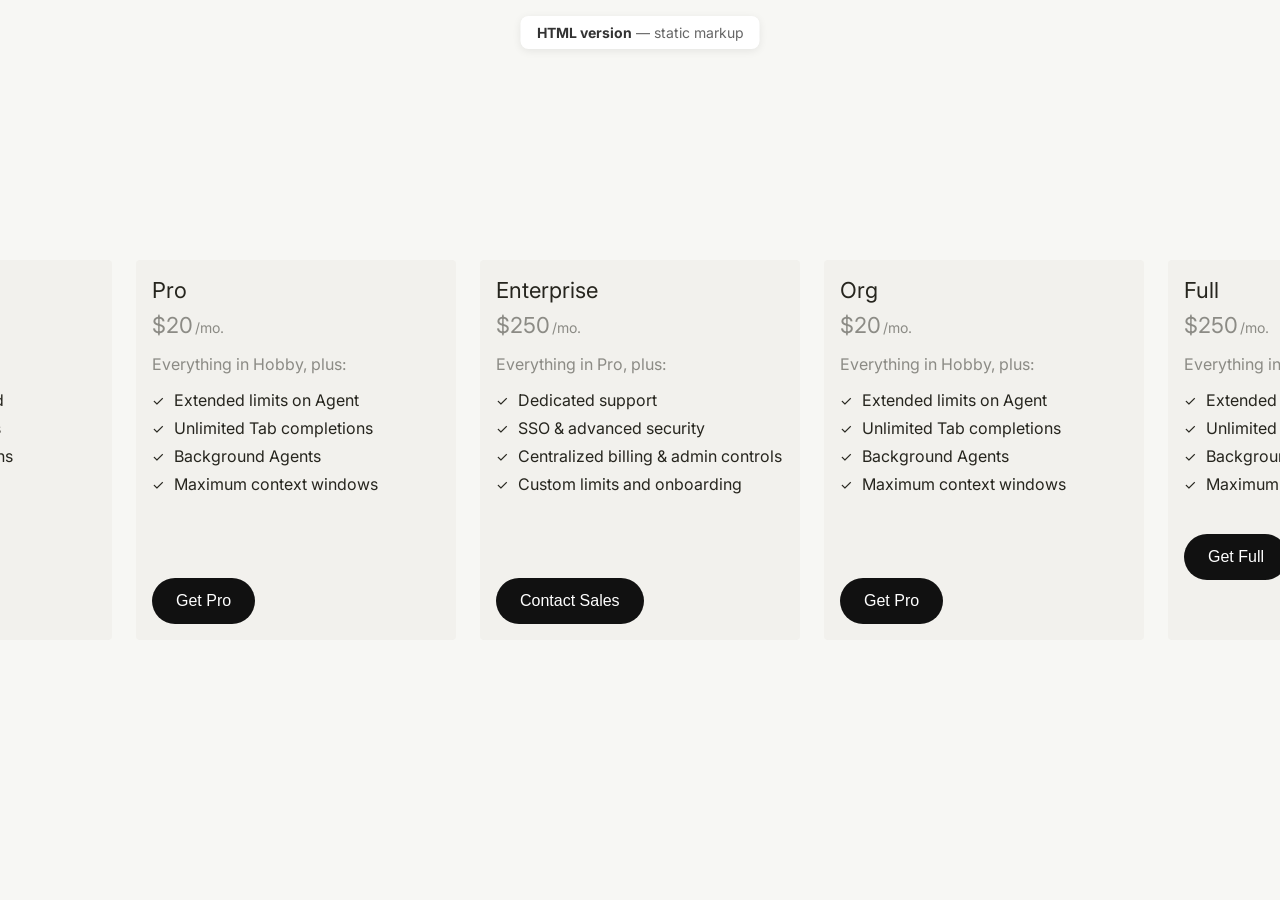
<file: index.html>
<!DOCTYPE html>
<html lang="en">
<head>
    <meta charset="UTF-8">
    <meta name="viewport" content="width=device-width, initial-scale=1.0">
    <title>Pricing Plans — HTML version</title>
    <!-- Fonts: Inter is the primary typeface used in the UI -->
    <link rel="preconnect" href="https://fonts.googleapis.com">
    <link rel="preconnect" href="https://fonts.gstatic.com" crossorigin>
    <link href="https://fonts.googleapis.com/css2?family=Inter:wght@400;500;600;700&display=swap" rel="stylesheet">
    <!-- Styles: all layout + component styling lives in styles.css -->
    <link rel="stylesheet" href="styles.css">
</head>
<body>
    <!-- Page label: quick indicator of which implementation this is -->
    <p class="page-label"><strong>HTML version</strong> — static markup</p>

    <!-- Pricing grid: contains all plan cards -->
    <div class="cards-container">
        <!-- Plan card: Hobby (free tier) -->
        <div class="card">
            <!-- Card header area: title + price + feature list -->
            <div class="card-top">
                <h3 class="card-title">Hobby</h3>
                <p class="card-price">
                    <!-- Price emphasis: amount uses larger type -->
                    <span class="card-price-amount">Free</span>
                </p>
                <div class="card-content">
                    <p class="includes-text">Includes:</p>
                    <!-- Feature list: checkmark + short benefit copy -->
                    <ul class="features-list">
                        <li>
                            <span class="checkmark">✓</span>
                            No credit card required
                        </li>
                        <li>
                            <span class="checkmark">✓</span>
                            Limited Agent requests
                        </li>
                        <li>
                            <span class="checkmark">✓</span>
                            Limited Tab completions
                        </li>
                    </ul>
                </div>
            </div>
            <!-- CTA button: uses the "secondary" visual style -->
            <button class="download-button secondary">Download</button>
        </div>

        <!-- Plan card: Pro (mid tier) -->
        <div class="card">
            <div class="card-top">
                <h3 class="card-title">Pro</h3>
                <p class="card-price">
                    <span class="card-price-amount">$20</span>
                    <!-- Billing cadence: smaller, lighter companion text -->
                    <span class="card-price-period">/mo.</span>
                </p>
                <div class="card-content">
                    <p class="includes-text">Everything in Hobby, plus:</p>
                    <ul class="features-list">
                        <li>
                            <span class="checkmark">✓</span>
                            Extended limits on Agent
                        </li>
                        <li>
                            <span class="checkmark">✓</span>
                            Unlimited Tab completions
                        </li>
                        <li>
                            <span class="checkmark">✓</span>
                            Background Agents
                        </li>
                        <li>
                            <span class="checkmark">✓</span>
                            Maximum context windows
                        </li>
                    </ul>
                </div>
            </div>
            <!-- CTA button: uses the "primary" visual style -->
            <button class="download-button primary">Get Pro</button>
        </div>

        <!-- Plan card: Enterprise (largest tier) -->
        <div class="card">
            <div class="card-top">
                <h3 class="card-title">Enterprise</h3>
                <p class="card-price">
                    <span class="card-price-amount">$250</span>
                    <span class="card-price-period">/mo.</span>
                </p>
                <div class="card-content">
                    <p class="includes-text">Everything in Pro, plus:</p>
                    <ul class="features-list">
                        <li>
                            <span class="checkmark">✓</span>
                            Dedicated support
                        </li>
                        <li>
                            <span class="checkmark">✓</span>
                            SSO & advanced security
                        </li>
                        <li>
                            <span class="checkmark">✓</span>
                            Centralized billing & admin controls
                        </li>
                        <li>
                            <span class="checkmark">✓</span>
                            Custom limits and onboarding
                        </li>
                    </ul>
                </div>
            </div>
            <button class="download-button primary">Contact Sales</button>
        </div>

        <!-- Plan card: Organization (team tier) -->
        <div class="card">
            <div class="card-top">
                <h3 class="card-title">Org</h3>
                <p class="card-price">
                    <span class="card-price-amount">$20</span>
                    <span class="card-price-period">/mo.</span>
                </p>
                <div class="card-content">
                    <p class="includes-text">Everything in Hobby, plus:</p>
                    <ul class="features-list">
                        <li>
                            <span class="checkmark">✓</span>
                            Extended limits on Agent
                        </li>
                        <li>
                            <span class="checkmark">✓</span>
                            Unlimited Tab completions
                        </li>
                        <li>
                            <span class="checkmark">✓</span>
                            Background Agents
                        </li>
                        <li>
                            <span class="checkmark">✓</span>
                            Maximum context windows
                        </li>
                    </ul>
                </div>
            </div>
            <!-- CTA button: uses the "primary" visual style -->
            <button class="download-button primary">Get Pro</button>
        </div>
        <div class="card">
            <div class="card-top">
                <h3 class="card-title">Full</h3>
                <p class="card-price">
                    <span class="card-price-amount">$250</span>
                    <span class="card-price-period">/mo.</span>
                </p>
                <div class="card-content">
                    <p class="includes-text">Everything in Hobby, plus:</p>
                    <ul class="features-list">
                        <li>
                            <span class="checkmark">✓</span>
                            Extended limits on Agent
                        </li>
                        <li>
                            <span class="checkmark">✓</span>
                            Unlimited Tab completions
                        </li>
                        <li>
                            <span class="checkmark">✓</span>
                            Background Agents
                        </li>
                        <li>
                            <span class="checkmark">✓</span>
                            Maximum context windows
                        </li>
                    </ul>
                </div>
                <button class="download-button primary">Get Full</button>
            </div>
        </div>
    </div>
</body>
</html>
</file>
<file: styles.css>
/* ==========================================================================
   BASE / RESET
   Purpose: predictable spacing + sizing across the page
   ========================================================================== */
* {
    margin: 0;
    padding: 0;
    box-sizing: border-box;
}

/* ==========================================================================
   PAGE LAYOUT
   Purpose: center the pricing grid on a warm neutral background
   ========================================================================== */
body {
    font-family: 'Inter', -apple-system, BlinkMacSystemFont, 'Segoe UI', Roboto, sans-serif;
    background-color: #f7f7f4;
    display: flex;
    justify-content: center;
    align-items: center;
    min-height: 100vh;
    padding: 20px;
}

/* ==========================================================================
   GRID
   Purpose: horizontal row of cards with consistent gaps
   ========================================================================== */
.cards-container {
    display: flex;
    flex-direction: row;
    gap: 24px;
    flex-wrap: nowrap;
    justify-content: center;
    align-items: flex-start;
}

/* ==========================================================================
   CARD SHELL
   Purpose: the overall plan container (background, radius, spacing)
   ========================================================================== */
.card {
    display: flex;
    flex-direction: column;
    min-height: 380px;
    background-color: #f2f1ed;
    border-radius: 4px;
    padding: 16px;
    width: 320px;
    flex-shrink: 0;
}

/* Card internal layout: keep header/content stacked */
.card-top {
    display: flex;
    flex-direction: column;
}

/* ==========================================================================
   TYPOGRAPHY
   Purpose: title + price hierarchy inside each card
   ========================================================================== */
.card-title {
    font-size: 22px;
    line-height: 28px;
    font-weight: 400;
    color: #26251e;
    margin-bottom: 8px;
}

.card-price {
    font-size: 20px;
    color: rgba(38, 37, 30, 0.5);
    display: inline-flex;
    align-items: baseline;
}

/* Price amount: slightly larger, same muted tone */
.card-price-amount {
    font-size: 22px;
    font-weight: 400;
    color: rgba(38, 37, 30, 0.5);
}

/* Price period: helper text (e.g., /mo.) */
.card-price-period {
    font-size: 14px;
    color: rgba(38, 37, 30, 0.5);
    margin-left: 2px;
}

/* ==========================================================================
   CONTENT / LISTS
   Purpose: spacing and styling for "Includes" + feature bullets
   ========================================================================== */
.card-content {
    margin-bottom: 32px;
}

.includes-text {
    font-size: 16px;
    color: rgba(38, 37, 30, 0.5);
    margin: 16px 0px;
}

/* Feature list: custom list (no default bullets) */
.features-list {
    list-style: none;
    padding: 0;
}

.features-list li {
    display: flex;
    align-items: center;
    margin-bottom: 8px;
    font-size: 16px;
    color: #26251e;
}

/* Icon glyph: aligns checkmarks with text */
.checkmark {
    color: #26251e;
    font-size: 14px;
    margin-right: 10px;
    font-weight: 400;
}

/* ==========================================================================
   BUTTONS (CTA)
   Purpose: shared button base + visual variants (primary / outline)
   ========================================================================== */
.download-button {
    margin-top: auto;
    width: fit-content;
    background-color: #e6e5e0;
    border: none;
    border-radius: 999px;
    padding: 14px 24px;
    font-size: 16px;
    font-weight: 500;
    color: #333;
    cursor: pointer;
    transition: background-color 0.2s ease;
}

/* Interaction: hover/active share the same subtle darkening */
.download-button:hover {
    background-color: #D8D6CE;
}

.download-button:active {
    background-color: #D8D6CE;
}

/* Variant: primary (dark fill) */
.download-button.primary {
    background-color: #111;
    color: #fff;
}

.download-button.primary:hover {
    background-color: #333;
}

.download-button.primary:active {
    background-color: #333;
}

/* Variant: outline (transparent with dark border) */
.download-button.outline {
    background-color: transparent;
    border: 1px solid #111;
    color: #111;
}
.download-button.outline:hover {
    background-color: #111;
    color: #fff;
}

.download-button.outline:active {
    background-color: #111;
    color: #fff;
}

.download-button.tertiary {
    background-color: transparent;
    border: 1px solid #111;
    color: #333;
}

.download-button.tertiary:hover {
    background-color: #111;
    color: #fff;
}

.download-button.tertiary:active {
    background-color: #111;
    color: #fff;
}

/* ==========================================================================
   PAGE LABEL
   Purpose: fixed "version" badge at the top of the viewport
   ========================================================================== */
.page-label {
    position: fixed;
    top: 16px;
    left: 50%;
    transform: translateX(-50%);
    font-size: 14px;
    color: #666;
    background: #fff;
    padding: 8px 16px;
    border-radius: 8px;
    box-shadow: 0 2px 8px rgba(0,0,0,0.08);
}

/* Emphasis: bold part of the badge */
.page-label strong {
    color: #333;
}
</file>
